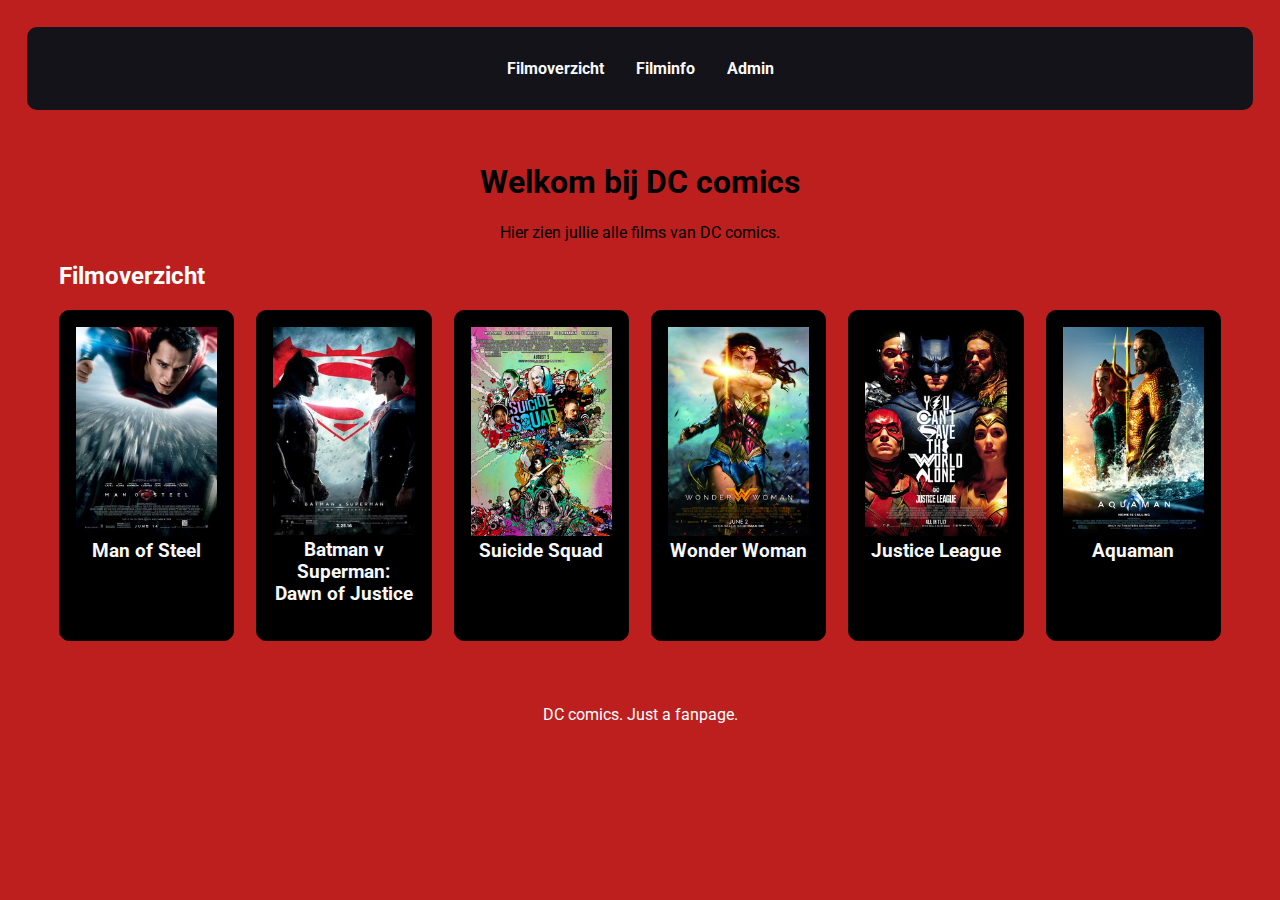
<file: hmtlfilm/front/index.html>
<!DOCTYPE html>
<html lang="nl">
<head>
  <meta charset="UTF-8">
  <meta name="viewport" content="width=device-width, initial-scale=1.0">
  <title>DC comics - Home fanpage</title>
  <link href="https://fonts.googleapis.com/css2?family=Roboto:wght@400;700&display=swap" rel="stylesheet">
  <link rel="stylesheet" href="front.css">
</head>
<body>
<header>
  <nav>
    <ul>
      <li><a href="index.html">Filmoverzicht</a></li>
      <li><a href="about.html">Filminfo</a></li>
      <li><a href="login.html">Admin</a></li>
    </ul>
  </nav>
</header>

<main>
  <section class="intro">
    <h1 >Welkom bij DC comics</h1>
    <p class="black">Hier zien jullie alle films van DC comics.</p>
  </section>

  <section class="filmgrod">
    <h2 class="tekstkleur">Filmoverzicht</h2>
    <div class="grod">
      <div class="film">
        <a href="about.html">
          <img src="Man_of_Steel.jpg" alt="Film 1">
        </a>
        <h3>Man of Steel</h3>
      </div>
      <div class="film">
        <a href="about.html">
          <img src="Batman_v_Superman.jpg" alt="Film 2">
        </a>
        <h3>Batman v Superman: Dawn of Justice</h3>
      </div>
      <div class="film">
        <a href="about.html">
          <img src="Suicide_Squad.png" alt="Film 3">
        </a>
        <h3>Suicide Squad</h3>
      </div>
      <div class="film">
        <a href="about.html">
          <img src="Wonder_Woman.jpg" alt="Film 4">
        </a>
        <h3>Wonder Woman</h3>
      </div>
      <div class="film">
        <a href="about.html">
          <img src="Justice_League.jpg" alt="Film 5">
        </a>
        <h3>Justice League</h3>
      </div>
      <div class="film">
        <a href="about.html">
          <img src="Aquaman.jpg" alt="Film 6">
        </a>
        <h3>Aquaman</h3>
      </div>
    </div>
  </section>
</main>

<footer>
  <p>DC comics. Just a fanpage.</p>
</footer>

</body>
</html>
</file>
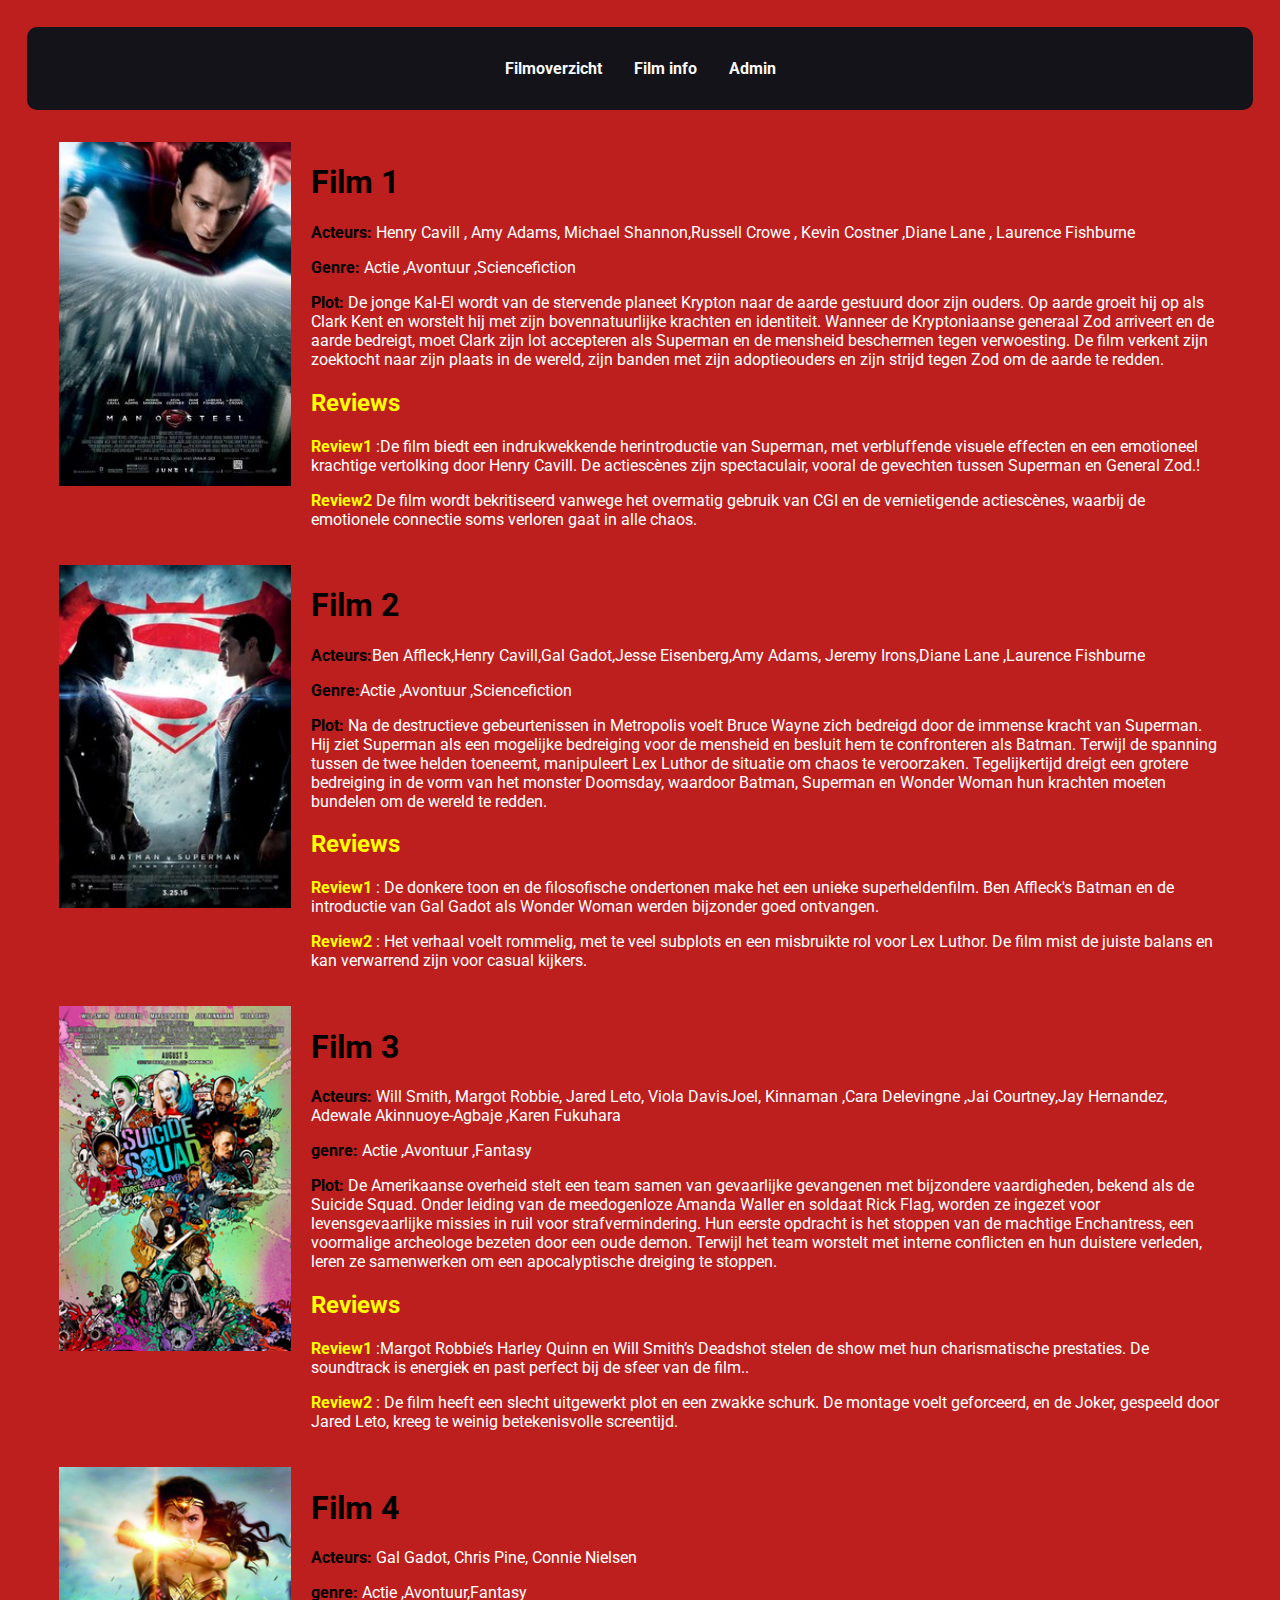
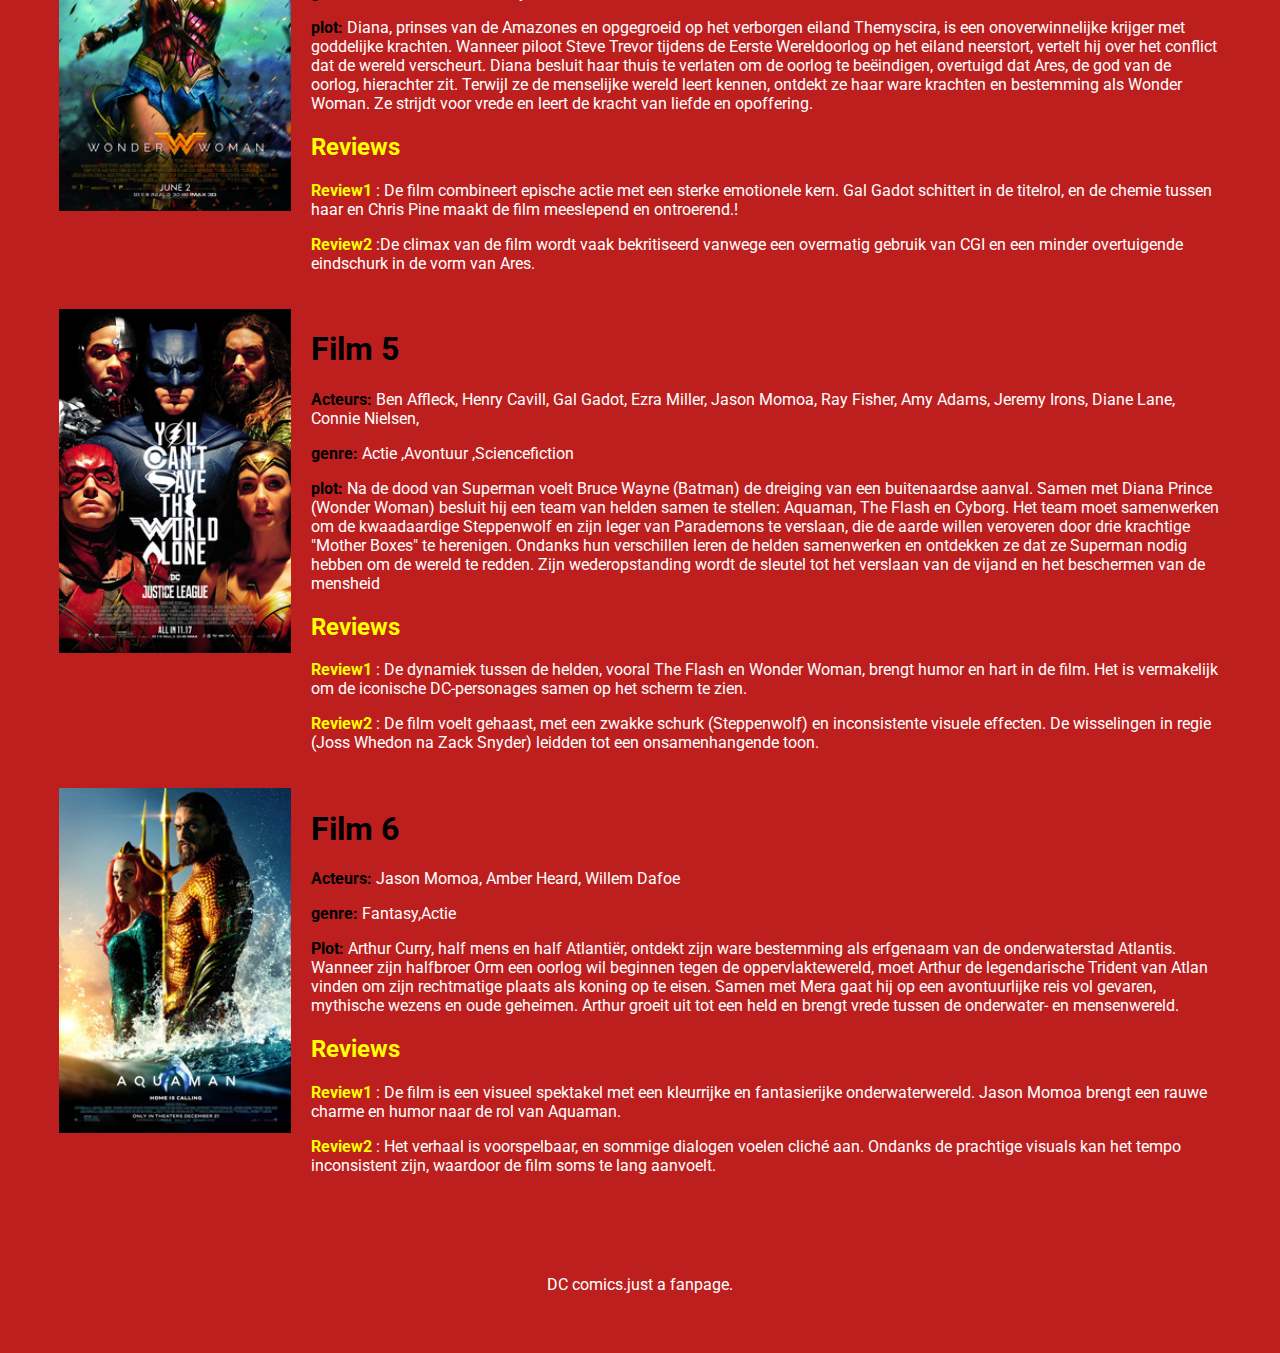
<file: hmtlfilm/front/filmoverzicht.html>
<!DOCTYPE html>
<html lang="nl">
<head>
  <meta charset="UTF-8">
  <meta name="viewport" content="width=device-width, initial-scale=1.0">
  <title>DComics - Film Detail</title>
  <link href="https://fonts.googleapis.com/css2?family=Roboto:wght@400;700&display=swap" rel="stylesheet">
  <link rel="stylesheet" href="front.css">
</head>
<body>
<header>
  <nav>
    <ul>
      <li><a href="homepage.html">Filmoverzicht</a></li>
      <li><a href="filmoverzicht.html">Film info</a></li>
      <li><a href="login.html">Admin</a></li>
    </ul>
  </nav>
</header>

<main>
  <section class="filmdetail">
    <div class="film-item">
      <img class="imgdetail" src="Man_of_Steel.jpg" alt="Film 1">
      <div class="film-info">
        <h1>Film 1</h1>
        <p><strong class = "strong">Acteurs:</strong> Henry Cavill , Amy Adams, Michael Shannon,Russell Crowe , Kevin Costner
          ,Diane Lane , Laurence Fishburne</p>
        <p><strong class="strong">Genre:</strong> Actie ,Avontuur ,Sciencefiction</p>
        <p><strong class ="strong">Plot:</strong> De jonge Kal-El wordt van de stervende planeet Krypton naar de aarde gestuurd
          door zijn ouders. Op aarde groeit hij op als Clark Kent en worstelt hij met zijn bovennatuurlijke
          krachten en identiteit. Wanneer de Kryptoniaanse generaal Zod arriveert en de aarde bedreigt, moet
          Clark zijn lot accepteren als Superman en de mensheid beschermen tegen verwoesting. De film verkent
          zijn zoektocht naar zijn plaats in de wereld, zijn banden met zijn adoptieouders en zijn strijd tegen
          Zod om de aarde te redden.</p>
        <h2>Reviews</h2>
        <p > <strong class="review">Review1</strong> :De film biedt een indrukwekkende herintroductie van Superman,
          met verbluffende visuele effecten en een emotioneel krachtige vertolking door Henry Cavill. De actiescènes
          zijn spectaculair, vooral de gevechten tussen Superman en General Zod.!</p>
        <p ><strong class="review">Review2</strong> De film wordt bekritiseerd vanwege
          het overmatig gebruik van CGI en de vernietigende actiescènes,
          waarbij de emotionele connectie soms verloren gaat in alle chaos.</p>
      </div>
    </div>

    <div class="film-item">
      <img class="imgdetail" src="Batman_v_Superman.jpg" alt="Film 2">
      <div class="film-info">
        <h1>Film 2</h1>
        <p><strong class="strong">Acteurs:</strong>Ben Affleck,Henry Cavill,Gal Gadot,Jesse Eisenberg,Amy Adams,
          Jeremy Irons,Diane Lane ,Laurence Fishburne</p>
        <p><strong class="strong">Genre:</strong>Actie ,Avontuur ,Sciencefiction</p>
        <p><strong class="strong">Plot:</strong> Na de destructieve gebeurtenissen in
          Metropolis voelt Bruce Wayne zich bedreigd door de immense kracht van Superman.
          Hij ziet Superman als een mogelijke bedreiging voor de mensheid en besluit hem
          te confronteren als Batman. Terwijl de spanning tussen de twee helden toeneemt,
          manipuleert Lex Luthor de situatie om chaos te veroorzaken. Tegelijkertijd dreigt
          een grotere bedreiging in de vorm van het monster Doomsday, waardoor Batman,
          Superman en Wonder Woman hun krachten moeten bundelen om de wereld te redden.</p>

        <h2>Reviews</h2>
        <p > <strong class="review">Review1</strong> : De donkere toon en de filosofische ondertonen make
          het een unieke superheldenfilm. Ben Affleck's Batman en de introductie van Gal Gadot als Wonder
          Woman werden bijzonder goed ontvangen.</p>
        <p> <strong class="review">Review2</strong> : Het verhaal voelt rommelig,
          met te veel subplots en een misbruikte rol voor Lex Luthor. De film mist
          de juiste balans en kan verwarrend zijn voor casual kijkers.</p>
      </div>
    </div>

    <div class="film-item">
      <img class="imgdetail" src="Suicide_Squad.png" alt="Film 3">
      <div class="film-info">
        <h1>Film 3</h1>
        <p><strong class="strong">Acteurs:</strong> Will Smith, Margot Robbie, Jared Leto, Viola DavisJoel,
          Kinnaman ,Cara Delevingne ,Jai Courtney,Jay Hernandez,
          Adewale Akinnuoye-Agbaje ,Karen Fukuhara</p>
        <p><strong class="strong">genre:</strong> Actie ,Avontuur ,Fantasy</p>
        <p><strong class="strong"> Plot:</strong> De Amerikaanse overheid stelt een team samen
          van gevaarlijke gevangenen met bijzondere vaardigheden, bekend als de Suicide Squad.
          Onder leiding van de meedogenloze Amanda Waller en soldaat Rick Flag, worden ze ingezet
          voor levensgevaarlijke missies in ruil voor strafvermindering. Hun eerste opdracht is het
          stoppen van de machtige Enchantress, een voormalige archeologe bezeten door een oude demon.
          Terwijl het team worstelt met interne conflicten en hun duistere verleden, leren ze samenwerken
          om een apocalyptische dreiging te stoppen. </p>
        <h2>Reviews</h2>
        <p > <strong class="review">Review1</strong> :Margot Robbie’s Harley Quinn en Will Smith’s
          Deadshot stelen de show met hun charismatische prestaties. De soundtrack is energiek en
          past perfect bij de sfeer van de film..</p>
        <p> <strong class="review">Review2</strong> : De film heeft een slecht uitgewerkt plot en
          een zwakke schurk. De montage voelt geforceerd, en de Joker, gespeeld door Jared Leto,
          kreeg te weinig betekenisvolle screentijd.</p>
      </div>
    </div>

    <div class="film-item">
      <img class="imgdetail" src="Wonder_Woman.jpg" alt="Film 4">
      <div class="film-info">
        <h1>Film 4</h1>
        <p><strong class="strong">Acteurs:</strong> Gal Gadot, Chris Pine, Connie Nielsen</p>
        <p><strong class="strong">genre:</strong>  Actie ,Avontuur,Fantasy</p>
        <p><strong class="strong">plot:</strong> Diana, prinses van de Amazones en opgegroeid
          op het verborgen eiland Themyscira, is een onoverwinnelijke krijger met goddelijke
          krachten. Wanneer piloot Steve Trevor tijdens de Eerste Wereldoorlog op het eiland
          neerstort, vertelt hij over het conflict dat de wereld verscheurt. Diana besluit
          haar thuis te verlaten om de oorlog te beëindigen, overtuigd dat Ares,
          de god van de oorlog, hierachter zit. Terwijl ze de menselijke wereld leert kennen,
          ontdekt ze haar ware krachten en bestemming als Wonder Woman. Ze strijdt voor vrede
          en leert de kracht van liefde en opoffering.</p>

        <h2>Reviews</h2>
        <p > <strong class="review">Review1</strong> : De film combineert epische actie met een sterke emotionele kern.
          Gal Gadot schittert in de titelrol, en de chemie tussen haar en Chris Pine maakt de film meeslepend en ontroerend.!</p>
        <p > <strong class="review">Review2</strong> :De climax van de film wordt vaak bekritiseerd vanwege een overmatig gebruik
          van CGI en een minder overtuigende eindschurk in de vorm van Ares.</p>
      </div>
    </div>

    <div class="film-item">
      <img class="imgdetail" src="Justice_League.jpg" alt="Film 5">
      <div class="film-info">
        <h1>Film 5</h1>
        <p><strong class="strong">Acteurs:</strong>  Ben Affleck, Henry Cavill, Gal Gadot, Ezra Miller, Jason Momoa,
          Ray Fisher, Amy Adams, Jeremy Irons, Diane Lane, Connie Nielsen,</p>
        <p><strong class="strong">genre:</strong> Actie ,Avontuur ,Sciencefiction</p>
        <p><strong class="strong">plot:</strong> Na de dood van Superman voelt Bruce Wayne
          (Batman) de dreiging van een buitenaardse aanval. Samen met Diana Prince (Wonder Woman)
          besluit hij een team van helden samen te stellen: Aquaman, The Flash en Cyborg. Het team
          moet samenwerken om de kwaadaardige Steppenwolf en zijn leger van Parademons te verslaan,
          die de aarde willen veroveren door drie krachtige "Mother Boxes" te herenigen. Ondanks hun
          verschillen leren de helden samenwerken en ontdekken ze dat ze Superman nodig hebben om de
          wereld te redden. Zijn wederopstanding wordt de sleutel tot het verslaan van de vijand en
          het beschermen van de mensheid</p>

        <h2>Reviews</h2>
        <p > <strong class="review">Review1</strong> : De dynamiek tussen de helden, vooral The Flash en Wonder Woman,
          brengt humor en hart in de film. Het is vermakelijk om de iconische DC-personages samen op het scherm te zien.</p>
        <p > <strong class="review">Review2</strong> : De film voelt gehaast, met een zwakke schurk (Steppenwolf) en
          inconsistente visuele effecten. De wisselingen in regie (Joss Whedon na Zack Snyder) leidden tot een
          onsamenhangende toon.</p>
      </div>
    </div>

    <div class="film-item">
      <img class="imgdetail" src="Aquaman.jpg" alt="Film 6">
      <div class="film-info">
        <h1>Film 6</h1>
        <p><strong class="strong">Acteurs:</strong> Jason Momoa, Amber Heard, Willem Dafoe</p>
        <p><strong class="strong">genre:</strong> Fantasy,Actie</p>
        <p><strong class="strong">Plot:</strong> Arthur Curry, half mens en half Atlantiër,
          ontdekt zijn ware bestemming als erfgenaam van de onderwaterstad Atlantis. Wanneer
          zijn halfbroer Orm een oorlog wil beginnen tegen de oppervlaktewereld, moet Arthur
          de legendarische Trident van Atlan vinden om zijn rechtmatige plaats als koning op
          te eisen. Samen met Mera gaat hij op een avontuurlijke reis vol gevaren, mythische
          wezens en oude geheimen. Arthur groeit uit tot een held en brengt vrede tussen de
          onderwater- en mensenwereld.</p>

        <h2>Reviews</h2>
        <p > <strong class="review">Review1</strong> : De film is een visueel spektakel met een kleurrijke en fantasierijke onderwaterwereld.
          Jason Momoa brengt een rauwe charme en humor naar de rol van Aquaman.</p>
        <p > <strong class="review">Review2</strong> : Het verhaal is voorspelbaar,
          en sommige dialogen voelen cliché aan. Ondanks de prachtige visuals kan het tempo inconsistent zijn,
          waardoor de film soms te lang aanvoelt.</p>
      </div>
    </div>
  </section>
</main>

<footer>
  <p> DC comics.just a fanpage.</p>
</footer>
</body>
</html>
</file>
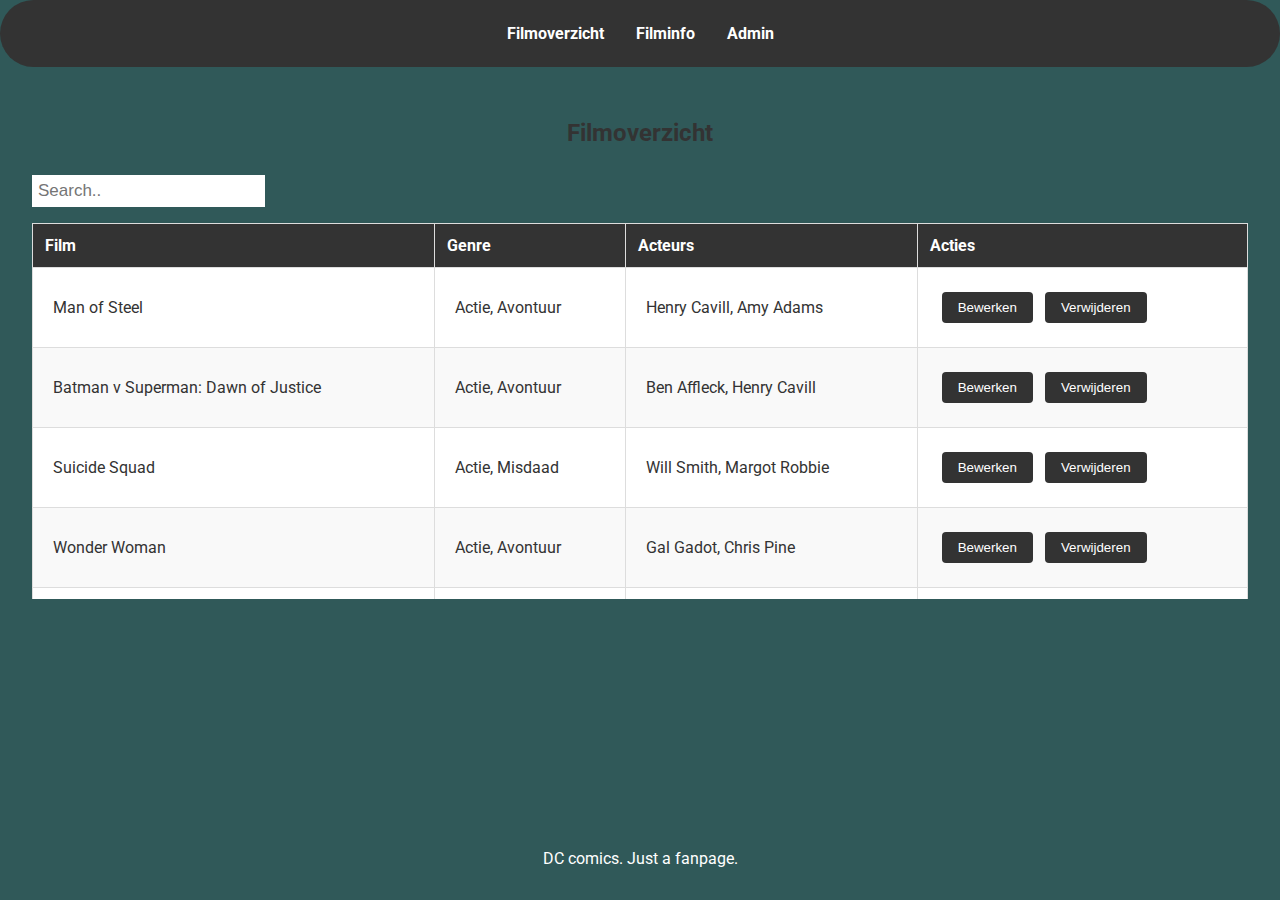
<file: hmtlfilm/front/filmoverzichtadmin.html>
<!DOCTYPE html>
<html lang="nl">
<head>
  <meta charset="UTF-8">
  <meta name="viewport" content="width=device-width, initial-scale=1.0">
  <title>Filmoverzicht - DC comics</title>
  <link href="https://fonts.googleapis.com/css2?family=Roboto:wght@400;700&display=swap" rel="stylesheet">
  <link rel="stylesheet" href="admin.css">
</head>
<body>
<header>
  <nav>
    <ul>
      <li><a href="homepage.html">Filmoverzicht</a></li>
      <li><a href="filmoverzicht.html">Filminfo</a></li>
      <li><a href="login.html">Admin</a></li>
    </ul>
  </nav>
</header>

<main>
  <section class="filmoverzicht">
    <h2 >Filmoverzicht</h2>
    <div class="topnav">
      <input type="text" placeholder="Search..">
    </div>
    <table>
      <thead>
      <tr>
        <th>Film</th>
        <th>Genre</th>
        <th>Acteurs</th>
        <th>Acties</th>
      </tr>
      </thead>
      <tbody>
      <tr>
        <td>Man of Steel</td>
        <td>Actie, Avontuur</td>
        <td>Henry Cavill, Amy Adams</td>
        <td>
          <button class="edit-btn">Bewerken</button>
          <button class="delete-btn">Verwijderen</button>
        </td>
      </tr>
      <tr>
        <td>Batman v Superman: Dawn of Justice</td>
        <td>Actie, Avontuur</td>
        <td>Ben Affleck, Henry Cavill</td>
        <td>
          <button class="edit-btn">Bewerken</button>
          <button class="delete-btn">Verwijderen</button>
        </td>
      </tr>
      <tr>
        <td>Suicide Squad</td>
        <td>Actie, Misdaad</td>
        <td>Will Smith, Margot Robbie</td>
        <td>
          <button class="edit-btn">Bewerken</button>
          <button class="delete-btn">Verwijderen</button>
        </td>
      </tr>
      <tr>
        <td>Wonder Woman</td>
        <td>Actie, Avontuur</td>
        <td>Gal Gadot, Chris Pine</td>
        <td>
          <button class="edit-btn">Bewerken</button>
          <button class="delete-btn">Verwijderen</button>
        </td>
      </tr>
      <tr>
        <td>Justice League</td>
        <td>Actie, Avontuur</td>
        <td>Ben Affleck, Gal Gadot</td>
        <td>
          <button class="edit-btn">Bewerken</button>
          <button class="delete-btn">Verwijderen</button>
        </td>
      </tr>


      </tbody>
    </table>
  </section>
</main>

<footer>
  <p>DC comics. Just a fanpage.</p>
</footer>

</body>
</html>
</file>
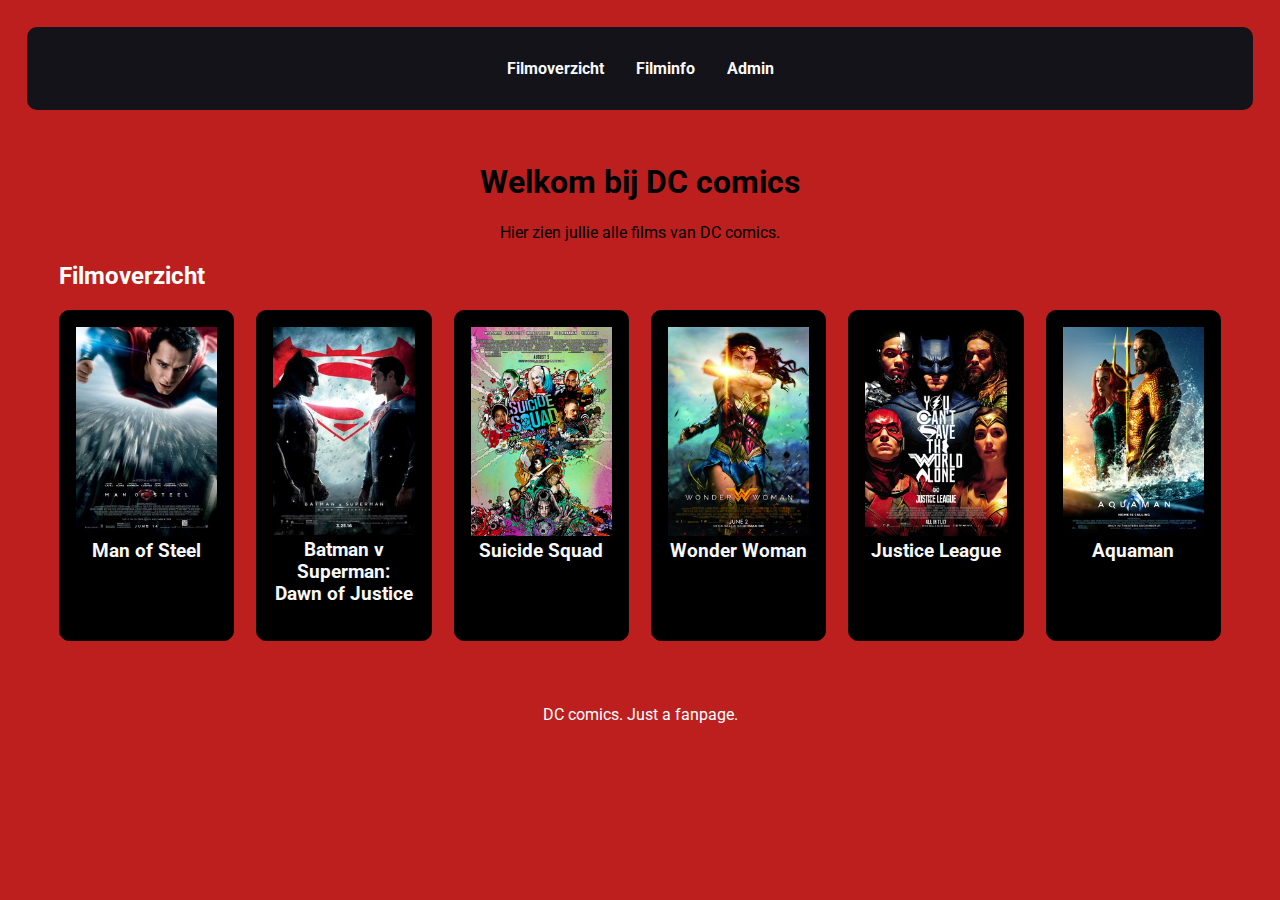
<file: hmtlfilm/front/homepage.html>
<!DOCTYPE html>
<html lang="nl">
<head>
  <meta charset="UTF-8">
  <meta name="viewport" content="width=device-width, initial-scale=1.0">
  <title>DC comics - Home fanpage</title>
  <link href="https://fonts.googleapis.com/css2?family=Roboto:wght@400;700&display=swap" rel="stylesheet">
  <link rel="stylesheet" href="front.css">
</head>
<body>
<header>
  <nav>
    <ul>
      <li><a href="homepage.html">Filmoverzicht</a></li>
      <li><a href="filmoverzicht.html">Filminfo</a></li>
      <li><a href="login.html">Admin</a></li>
    </ul>
  </nav>
</header>

<main>
  <section class="intro">
    <h1 >Welkom bij DC comics</h1>
    <p class="black">Hier zien jullie alle films van DC comics.</p>
  </section>

  <section class="filmgrod">
    <h2 class="tekstkleur">Filmoverzicht</h2>
    <div class="grod">
      <div class="film">
        <a href="filmoverzicht.html">
          <img src="Man_of_Steel.jpg" alt="Film 1">
        </a>
        <h3>Man of Steel</h3>
      </div>
      <div class="film">
        <a href="filmoverzicht.html">
          <img src="Batman_v_Superman.jpg" alt="Film 2">
        </a>
        <h3>Batman v Superman: Dawn of Justice</h3>
      </div>
      <div class="film">
        <a href="filmoverzicht.html">
          <img src="Suicide_Squad.png" alt="Film 3">
        </a>
        <h3>Suicide Squad</h3>
      </div>
      <div class="film">
        <a href="filmoverzicht.html">
          <img src="Wonder_Woman.jpg" alt="Film 4">
        </a>
        <h3>Wonder Woman</h3>
      </div>
      <div class="film">
        <a href="filmoverzicht.html">
          <img src="Justice_League.jpg" alt="Film 5">
        </a>
        <h3>Justice League</h3>
      </div>
      <div class="film">
        <a href="filmoverzicht.html">
          <img src="Aquaman.jpg" alt="Film 6">
        </a>
        <h3>Aquaman</h3>
      </div>
    </div>
  </section>
</main>

<footer>
  <p>DC comics. Just a fanpage.</p>
</footer>

</body>
</html>
</file>
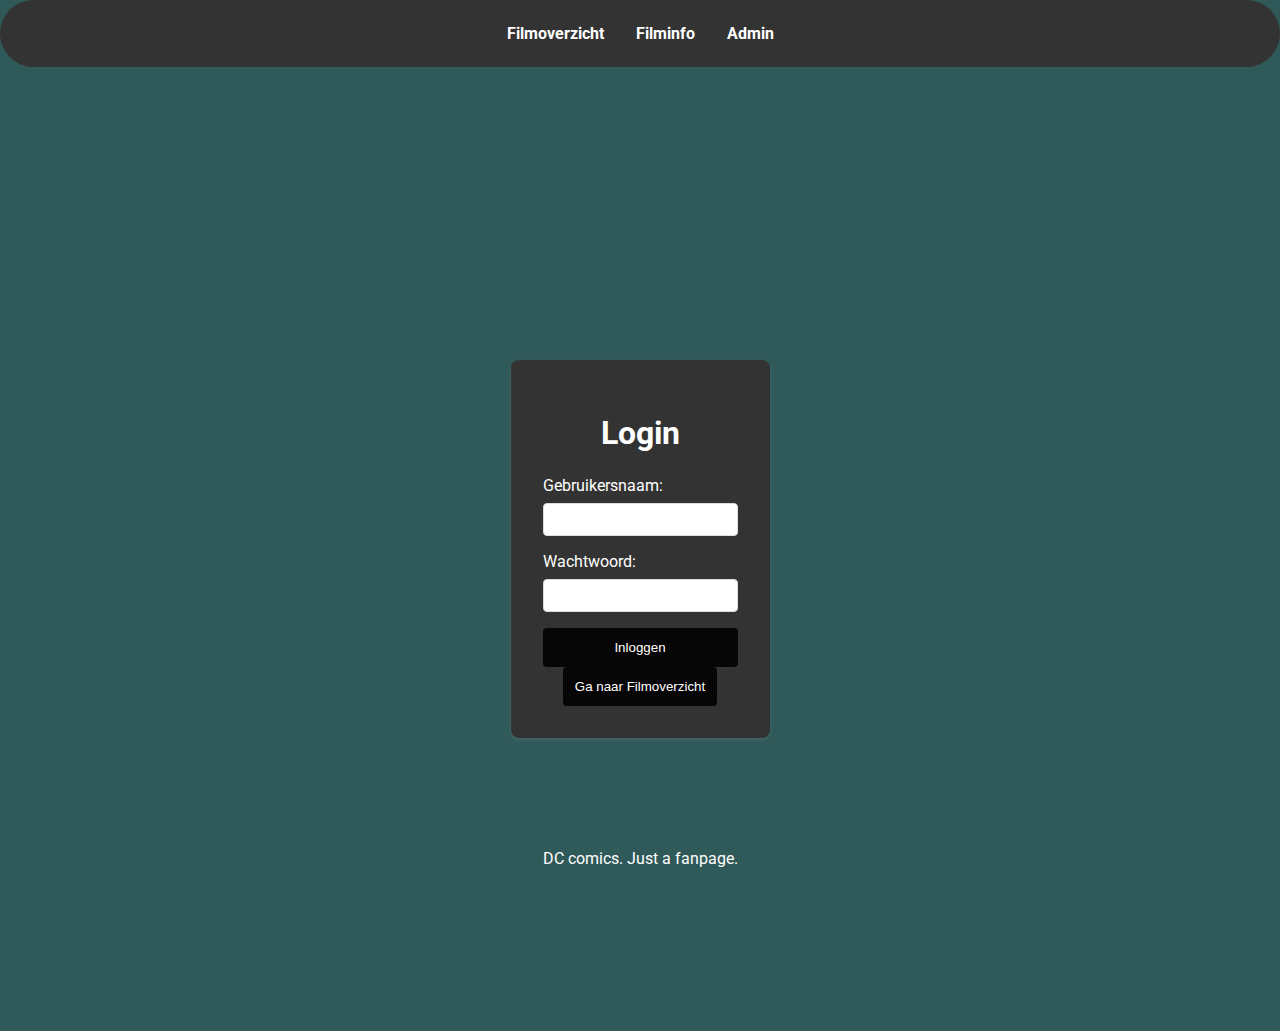
<file: hmtlfilm/front/login.html>
<!DOCTYPE html>
<html lang="nl">
<head>
  <meta charset="UTF-8">
  <meta name="viewport" content="width=device-width, initial-scale=1.0">
  <title>Login - DC comics</title>
  <link href="https://fonts.googleapis.com/css2?family=Roboto:wght@400;700&display=swap" rel="stylesheet">
  <link rel="stylesheet" href="admin.css">
</head>
<body>
<header>
  <nav>
    <ul>
      <li><a href="homepage.html">Filmoverzicht</a></li>
      <li><a href="filmoverzicht.html">Filminfo</a></li>
      <li><a href="login.html">Admin</a></li>
    </ul>
  </nav>
</header>

<main class="login-page">
  <div class="login">
    <h1 class="loginletter">Login</h1>
    <form action="filmoverzichtadmin.html" method="post">
      <label for="username" class="loginletter">Gebruikersnaam:</label>
      <input type="text" id="username" name="username" required>

      <label for="password" class="loginletter">Wachtwoord:</label>
      <input type="password" id="password" name="password" required>

      <button type="submit">Inloggen</button>
    </form>
    <a href="filmoverzichtadmin.html"><button>Ga naar Filmoverzicht</button></a>
  </div>
</main>

<footer>
  <p>DC comics. Just a fanpage.</p>
</footer>
</body>
</html>
</file>
<file: hmtlfilm/front/front.css>
/* Algemene stijlen voor de hele website */
body {
  font-family: 'Roboto', sans-serif;
  margin: 15px;
  padding: 12px;
  background-color: #bd1f1f; /* Bijgewerkte achtergrondkleur naar zwart */
  color: #9d9da3; /* Bijgewerkte tekstkleur naar blauw */
}

/* Header stijlen */
header {
  background-color: #131319; /* Bijgewerkte achtergrondkleur naar blauw */
  color: #a3a3ae; /* Bijgewerkte tekstkleur naar wit */
  padding: 16px 0; /* 16px padding */
  text-align: center;
  border-radius: 10px;
}

header nav ul {
  list-style: none;
  display: flex;
  justify-content: center;
  padding: 0;
}

header nav li {
  margin: 0 16px; /* 16px marge */
}

header nav a {
  color: #F8F8F8; /* Bijgewerkte tekstkleur naar wit */
  text-decoration: none;
  font-weight: bold;
}

/* Hoofdinhoud stijlen */
main {
  padding: 32px; /* 32px padding */
}

/* Footer stijlen */
footer {
  background-color: #bd1f1f; /* Bijgewerkte achtergrondkleur */
  text-align: center;
  padding: 16px 0; /* 16px padding */
  position: static;
  width: 100%;
}


/* Front pagina specifieke stijlen */
.intro {
  text-align: center;
  color:white;
}

.filmgrod {
  margin-top: 0px; /* 32px marge */
  border-radius: 10px;
}

/* Update de grod klasse om items in een kolom weer te geven */

.grod {
  display: grid;
  grid-template-columns: repeat(auto-fit, minmax(100px, 1fr));
  gap: 22px; /* Add some gap between the items */
}


.film {
  width: 100%;
  box-sizing: border-box;
  background-color: #000000;
  border: 1px solid #0b0404;
  padding: 16px;
  text-align: center;
  border-radius: 10px;
}

.film img {
  width: 100%;
  height: auto;
}
.film h3 {
  margin-top: 0px; /* 8px marge */
  color: #F8F8F8; /* Bijgewerkte tekstkleur naar wit */
}
.film-item {
  display: flex;
  align-items: flex-start;
  margin-bottom: 20px;
}

.imgdetail {
  width: 20%;
  margin-right: 20px;
}

.film-info {
  flex: 1;
}
.strong{
  color: black ;
}
.review {
  color: yellow;
}
.tekstkleur {
  text-align: left;
  color:white ;
}
p{
  color: white;
}
h1{
  color: black;
}
h2{
  color: yellow;
}
.black{
  color: black;
}
</file>
<file: hmtlfilm/front/admin.css>
body {
  font-family: 'Roboto', sans-serif;
  margin: 0;
  padding: 0;
  background-color: #305959;
  color: #333;
}

header {
  background-color: #333;
  color: #fff;
  padding: 8px 0;
  text-align: center;
  border-radius: 60px;
}

header nav ul {
  list-style: none;
  display: flex;
  justify-content: center;
  padding: 0
}

header nav li {
  margin: 0 16px;
}

header nav a {
  color: #fff;
  text-decoration: none;
  font-weight: bold;
}

main {
  padding: 32px;
}

.filmoverzicht {
  text-align: center;
  overflow:scroll;
  max-height: 500px;

}

table {
  width: 100%;
  border-collapse: collapse;
  margin-top: 16px;
  background-color: #fff;
  box-shadow: 0 2px 4px rgba(0, 0, 0, 0.1);

}

table th, table td {
  border: 1px solid #ddd;
  padding: 12px;
  text-align: left;

}

table th {
  background-color: #333;
  color: #fff;
}

table tr:nth-child(even) {
  background-color: #f9f9f9;
}

table tr:hover {
  background-color: #f1f1f1;
}

table td {
  padding: 20px; /* Add more space between films */
}

.edit-btn, .delete-btn {
  background-color: #333;
  color: #fff;
  border: none;
  padding: 8px 16px;
  margin: 4px;
  cursor: pointer;
  border-radius: 4px;
}

.edit-btn:hover, .delete-btn:hover {
  background-color: #555;
}


.login-page {
  display: flex;
  justify-content: center;
  align-items: center;
  height: 100vh;
  background-color: #305959;
}

.login {
  background-color: #333;
  padding: 32px;
  border-radius: 8px;
  box-shadow: 0 2px 4px rgba(255, 249, 249, 0.1);
  text-align: center;
}

.login h1 {
  margin-bottom: 24px;
}

.login form {
  display: flex;
  flex-direction: column;
}

.login label {
  margin-bottom: 8px;
  text-align: left;
}

.login input {
  margin-bottom: 16px;
  padding: 8px;
  border: 1px solid #ddd;
  border-radius: 4px;
}

.login button {
  background-color: #070606;
  color: #fff;
  border: none;
  padding: 12px;
  border-radius: 4px;
}

.login button:hover {
  background-color: #fffefe;
}

footer {
  background-color: #305959;
  color: #fff;
  text-align: center;
  padding: 16px 0;
  position: absolute;
  bottom: 0;
  width: 100%;
}
.loginletter{
  color: white;
}
.topnav {
  overflow: hidden;
  background-color: #305959;
}

/* Style the links inside the navigation bar */
.topnav a {
  float: left;
  display: block;
  color: black;
  text-align: center;
  padding: 14px 16px;
  text-decoration: none;
  font-size: 17px;
}

/* Change the color of links on hover */
.topnav a:hover {
  background-color: #ddd;
  color: black;
}

/* Style the "active" element to highlight the current page */
.topnav a.active {
  background-color: #2196F3;
  color: white;
}

/* Style the search box inside the navigation bar */
.topnav input[type=text] {
  float: left;
  padding: 6px;
  border: none;
  margin-top: 8px;
  margin-right: 16px;
  font-size: 17px;
}


@media screen and (max-width: 600px) {
  .topnav a, .topnav input[type=text] {
    float: none;
    display: block;
    text-align: left;
    width: 100%;
    margin: 0;
    padding: 14px;
  }
  .topnav input[type=text] {
    border: 1px solid #ccc;
  }
}
</file>
